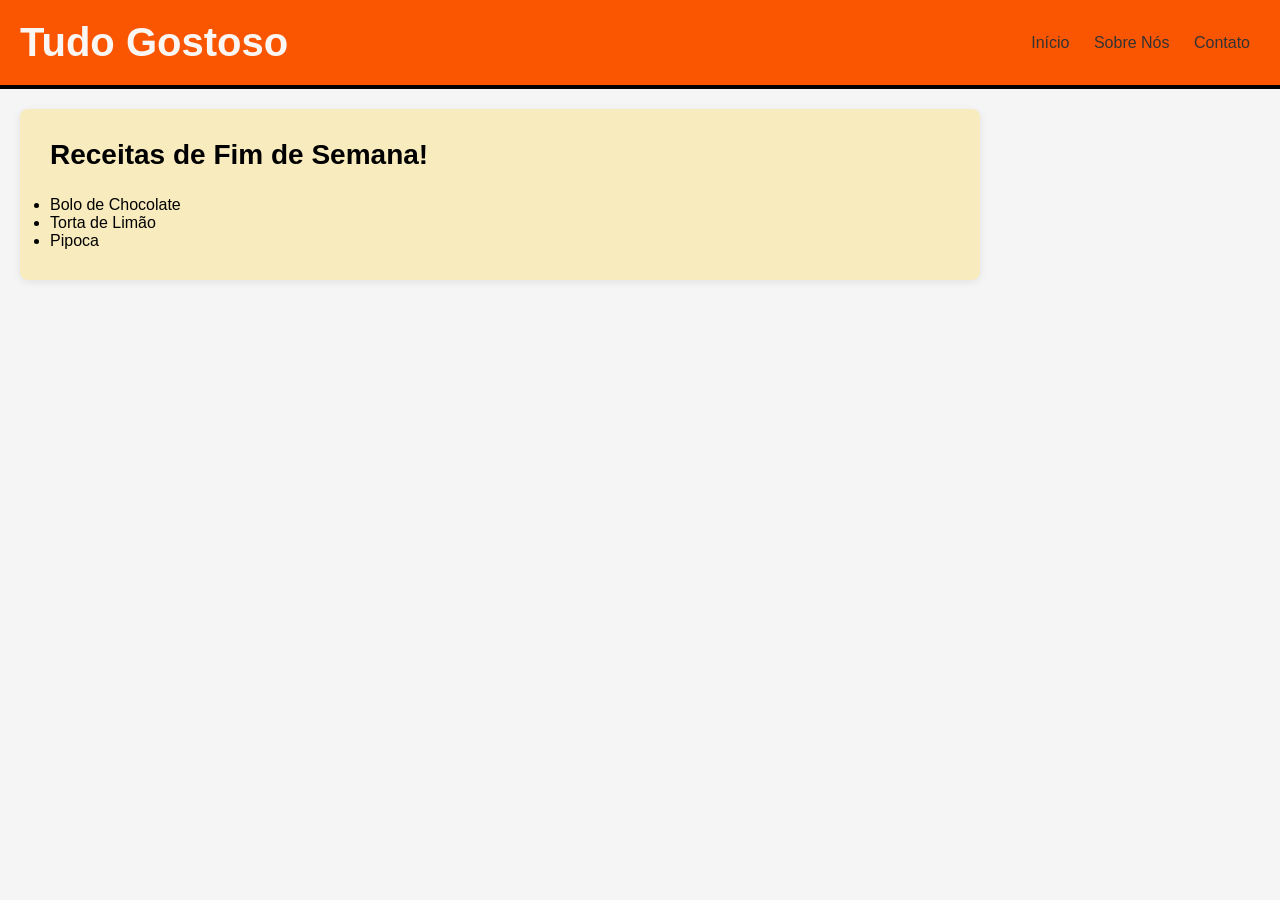
<file: index.html>
<!doctype html>
<html lang="pt-BR">
  <head>
    <meta charset="UTF-8" />
    <link rel="stylesheet" href="css/style.css" />
    <meta name="viewport" content="width=device-width, initial-scale=1.0" />
    <meta name="description" content="Receitas deliciosas para o seu fim de semana!"/>
    <title>Tudo Gostoso</title>
  </head>
  <body>
    <header>
      <h1>Tudo Gostoso</h1>
      <nav aria-label="primária">
        <a href="" target="_self">Início</a>
        <a href="" target="_self">Sobre Nós</a> <!-- Adicionar função -->
        <a href="" target="_self">Contato</a> <!-- Adicionar função -->
      </nav>
    </header>
    <main>
      <section>
        <h2>Receitas de Fim de Semana!</h2>
        <ul>
          <li>
            <a href="pages/boloDeChocolate.html" target="_self"
              >Bolo de Chocolate</a
            >
          </li>
          <li>
            <a href="pages/tortaDeLimao.html" target="_self">Torta de Limão</a>
          </li>
          <li><a href="pages/pipoca.html" target="_self">Pipoca</a></li>
        </ul>
      </section>
    </main>
  </body>
</html>
</file>
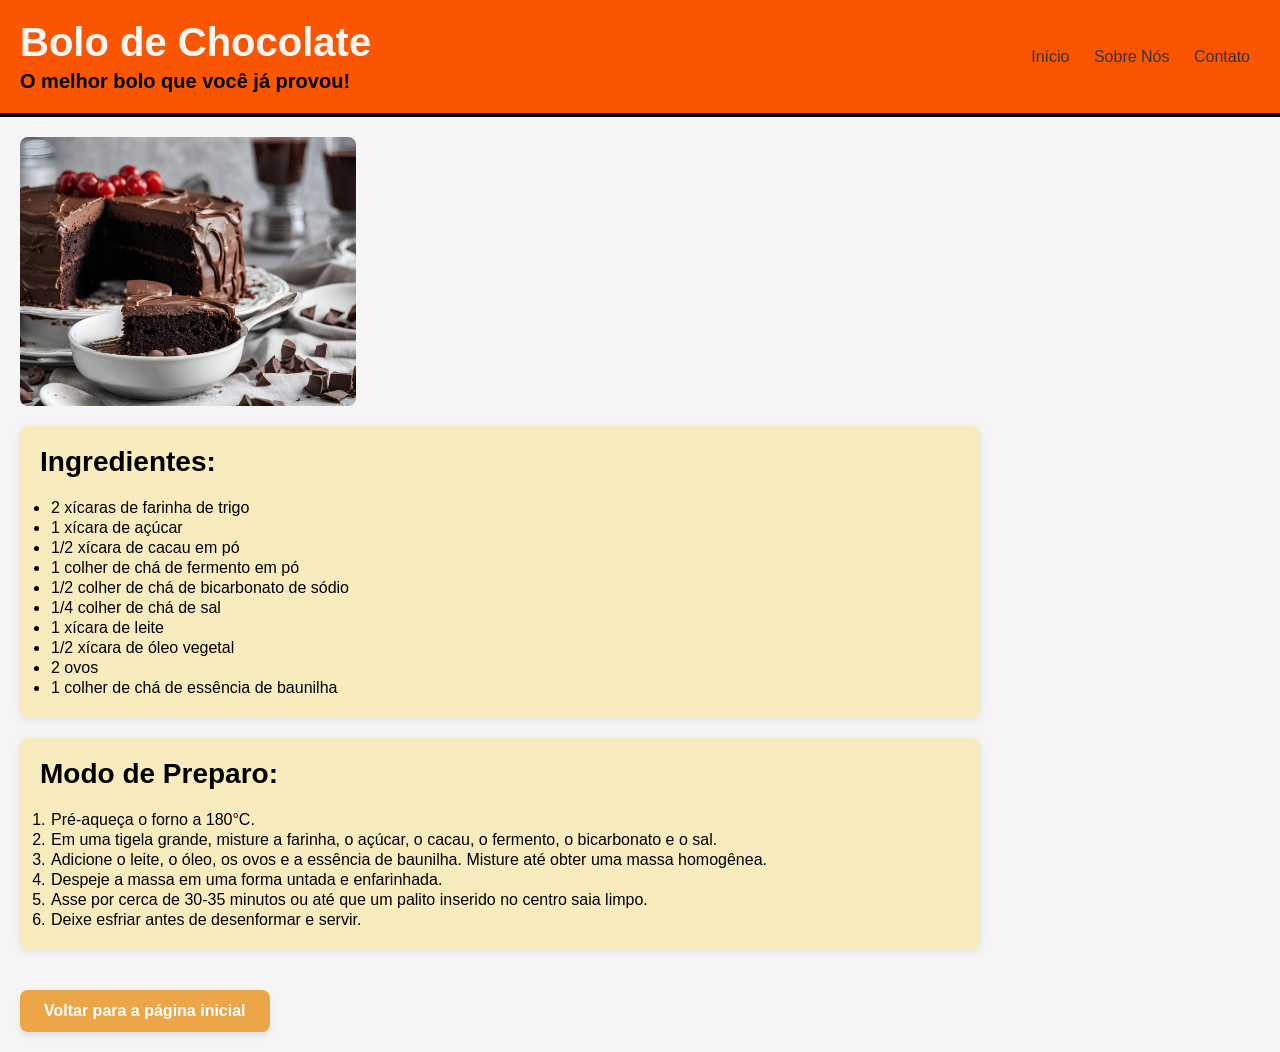
<file: pages/boloDeChocolate.html>
<!doctype html>
<html lang="pt-BR">
  <head>
    <meta charset="UTF-8" />
    <link rel="stylesheet" href="../css/receitas.css" />
    <meta name="viewport" content="width=device-width, initial-scale=1.0" />
    <meta name="description" content="Bolo de Chocolate para o seu fim de semana!"/>
    <title>Bolo de Chocolate</title>
  </head>
  <body>
    <header>
      <div>
        <h1>Bolo de Chocolate</h1>
        <p>O melhor bolo que você já provou!</p>
      </div>
      <nav aria-label="primária">
        <a href="../index.html" target="_self">Início</a>
        <a href="" target="_self">Sobre Nós</a>
        <a href="" target="_self">Contato</a>
      </nav>
    </header>
    <main>
      <div class="imagem-receita">
        <img src="../img/boloDeChocolate.jpg" alt="Bolo de Chocolate" />
      </div>
      <section>
        <h2>Ingredientes:</h2>
        <ul>
          <li>2 xícaras de farinha de trigo</li>
          <li>1 xícara de açúcar</li>
          <li>1/2 xícara de cacau em pó</li>
          <li>1 colher de chá de fermento em pó</li>
          <li>1/2 colher de chá de bicarbonato de sódio</li>
          <li>1/4 colher de chá de sal</li>
          <li>1 xícara de leite</li>
          <li>1/2 xícara de óleo vegetal</li>
          <li>2 ovos</li>
          <li>1 colher de chá de essência de baunilha</li>
        </ul>
      </section>
      <section>
        <h2>Modo de Preparo:</h2>
        <ol>
          <li>Pré-aqueça o forno a 180°C.</li>
          <li>
            Em uma tigela grande, misture a farinha, o açúcar, o cacau, o
            fermento, o bicarbonato e o sal.
          </li>
          <li>
            Adicione o leite, o óleo, os ovos e a essência de baunilha. Misture
            até obter uma massa homogênea.
          </li>
          <li>Despeje a massa em uma forma untada e enfarinhada.</li>
          <li>
            Asse por cerca de 30-35 minutos ou até que um palito inserido no
            centro saia limpo.
          </li>
          <li>Deixe esfriar antes de desenformar e servir.</li>
        </ol>
      </section>
    </main>
    <footer>
      <a class="btn-home" href="../index.html">Voltar para a página inicial</a>
    </footer>
  </body>
</html>
</file>
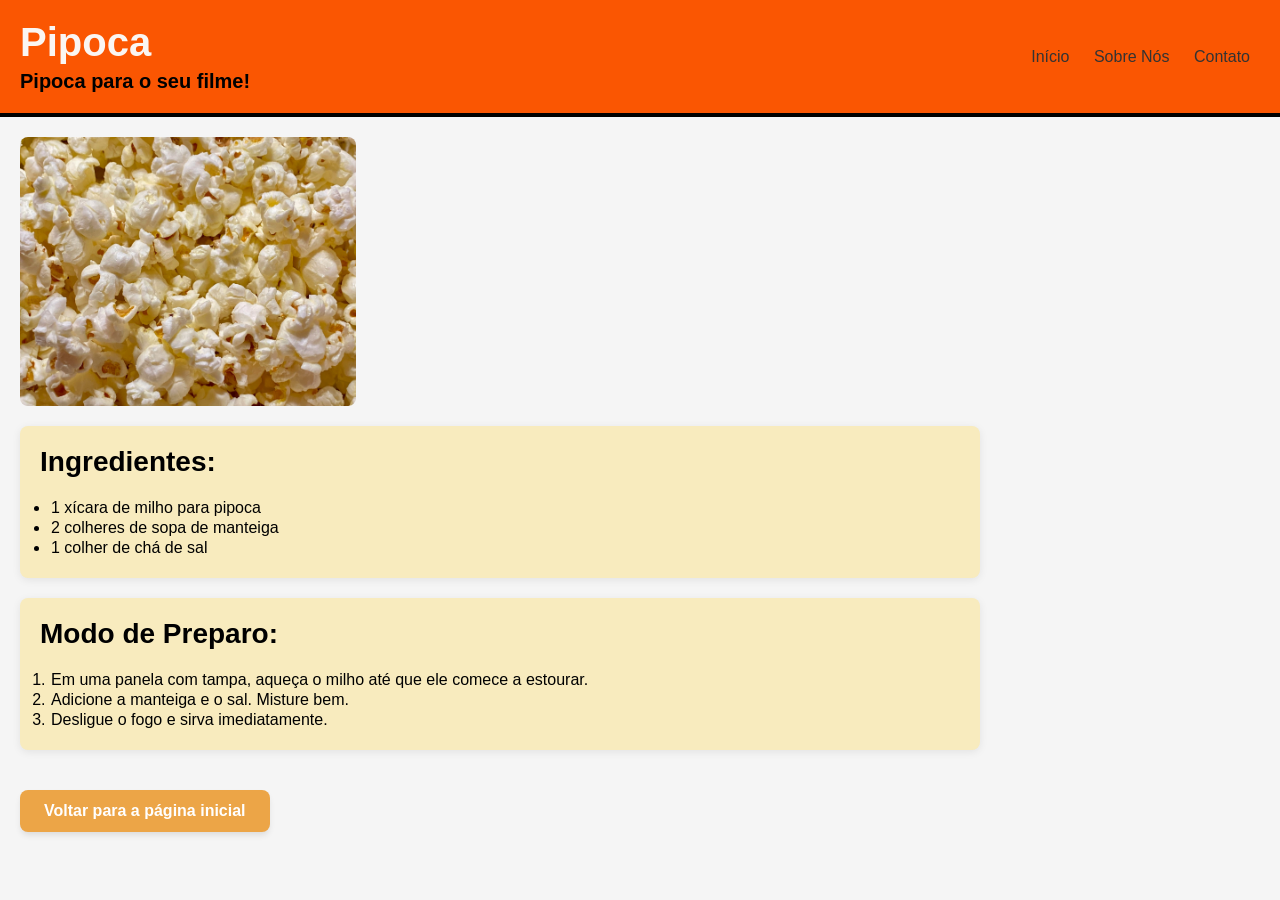
<file: pages/pipoca.html>
<!doctype html>
<html lang="pt-BR">
  <head>
    <meta charset="UTF-8" />
    <link rel="stylesheet" href="../css/receitas.css" />
    <meta name="viewport" content="width=device-width, initial-scale=1.0" />
    <meta name="description" content="Pipoca deliciosa para o seu filme!" />
    <title>Pipoca</title>
  </head>
  <body>
    <header>
      <div>
        <h1>Pipoca</h1>
        <p>Pipoca para o seu filme!</p>
      </div>
      <nav aria-label="primária">
        <a href="../index.html" target="_self">Início</a>
        <a href="" target="_self">Sobre Nós</a>
        <a href="" target="_self">Contato</a>
      </nav>
    </header>
    <main>
      <div class="imagem-receita">
        <img src="../img/pipoca.jpg" alt="Pipoca" />
      </div>
      <section>
        <h2>Ingredientes:</h2>
        <ul>
          <li>1 xícara de milho para pipoca</li>
          <li>2 colheres de sopa de manteiga</li>
          <li>1 colher de chá de sal</li>
        </ul>
      </section>
      <section>
        <h2>Modo de Preparo:</h2>
        <ol>
          <li>
            Em uma panela com tampa, aqueça o milho até que ele comece a
            estourar.
          </li>
          <li>Adicione a manteiga e o sal. Misture bem.</li>
          <li>Desligue o fogo e sirva imediatamente.</li>
        </ol>
      </section>
    </main>
    <footer>
      <a class="btn-home" href="../index.html">Voltar para a página inicial</a>
    </footer>
  </body>
</html>
</file>
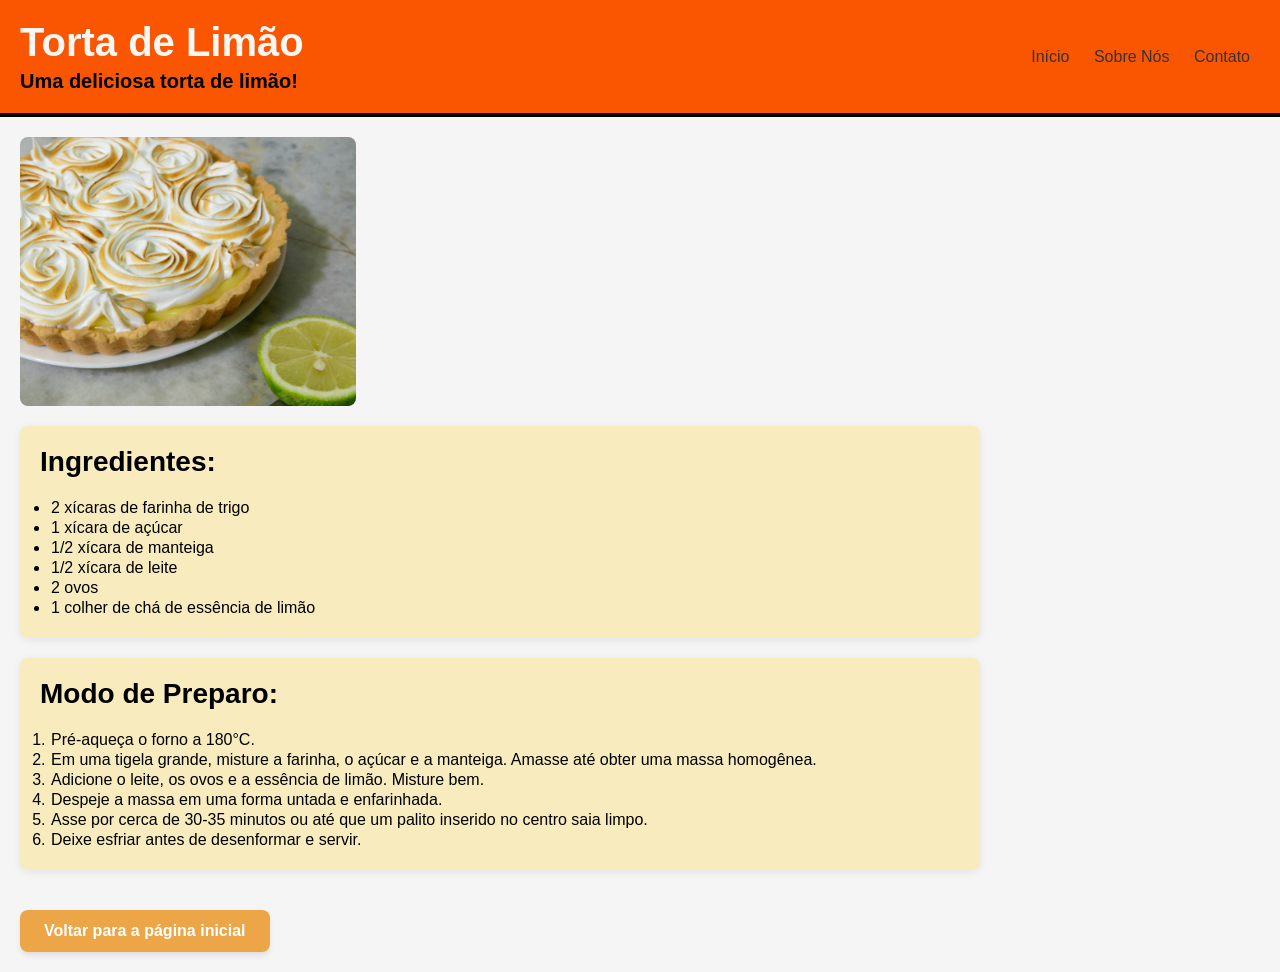
<file: pages/tortaDeLimao.html>
<!doctype html>
<html lang="pt-BR">
  <head>
    <meta charset="UTF-8" />
    <link rel="stylesheet" href="../css/receitas.css" />
    <meta name="viewport" content="width=device-width, initial-scale=1.0" />
    <meta name="description" content="Torta de Limão para o seu fim de semana!"/>
    <title>Torta de Limão</title>
  </head>
  <body>
    <header>
      <div>
        <h1>Torta de Limão</h1>
        <p>Uma deliciosa torta de limão!</p>
      </div>
      <nav aria-label="primária">
        <a href="../index.html" target="_self">Início</a>
        <a href="" target="_self">Sobre Nós</a>
        <a href="" target="_self">Contato</a>
      </nav>
    </header>
    <main>
      <div class="imagem-receita">
        <img src="../img/tortaDeLimao.jpg" alt="Torta de Limão" />
      </div>
      <section>
        <h2>Ingredientes:</h2>
        <ul>
          <li>2 xícaras de farinha de trigo</li>
          <li>1 xícara de açúcar</li>
          <li>1/2 xícara de manteiga</li>
          <li>1/2 xícara de leite</li>
          <li>2 ovos</li>
          <li>1 colher de chá de essência de limão</li>
        </ul>
      </section>
      <section>
        <h2>Modo de Preparo:</h2>
        <ol>
          <li>Pré-aqueça o forno a 180°C.</li>
          <li>
            Em uma tigela grande, misture a farinha, o açúcar e a manteiga.
            Amasse até obter uma massa homogênea.
          </li>
          <li>Adicione o leite, os ovos e a essência de limão. Misture bem.</li>
          <li>Despeje a massa em uma forma untada e enfarinhada.</li>
          <li>
            Asse por cerca de 30-35 minutos ou até que um palito inserido no
            centro saia limpo.
          </li>
          <li>Deixe esfriar antes de desenformar e servir.</li>
        </ol>
      </section>
    </main>
    <footer>
      <a class="btn-home" href="../index.html">Voltar para a página inicial</a>
    </footer>
  </body>
</html>
</file>
<file: css/style.css>
/* RESET CSS */
/* Resetando margens e padding padrão de todos os elementos */
* {
  margin: 0; /* Removendo margens padrão de todos os elementos */
  padding: 0; /* Removendo espaçamento interno padrão de todos os elementos */
  box-sizing: border-box; /* Incluindo bordas e padding no tamanho total dos elementos */
}

/* Estilo para o corpo do documento */
body {
  font-family: "Open Sans", Arial, Helvetica, sans-serif; /* Fonte padrão do corpo do documento */
  background-color: #f5f5f5; /* Cor de fundo do corpo do documento */
  margin: 0; /* Removendo margens padrão */
  padding: 0; /* Removendo espaçamento interno padrão */
}

/* CABEÇALHO E NAVEGAÇÃO */
/* Estilo para o cabeçalho */
header {
  background-color: #fa5602; /* Cor de fundo do cabeçalho */
  display: flex; /* Usando flexbox para organizar os elementos do cabeçalho */
  justify-content: space-between; /* Espaço entre o título e a navegação */
  align-items: center; /* Alinhando verticalmente os itens */
  padding: 20px 20px; /* Espaçamento interno do cabeçalho */
  border-bottom: 4px solid black; /* Borda inferior */
}

/* Espaço entre os links de navegação */
nav a {
  margin: 10px; /* Espaço horizontal entre os links */
  text-decoration: none; /* Removendo sublinhado dos links */
  color: #333; /* Cor do texto dos links */
}

/* Estilo para o título */
h1 {
  font-size: 40px; /* Tamanho da fonte do título */
  font-weight: 700; /* Peso da fonte do título */
  font-family: "Open Sans", Arial, Helvetica, sans-serif; /* Fonte do título */
  color: #faf6f3; /* Cor do texto do título */
}

/* CONTEÚDO PRINCIPAL */
/* Estilo conteúdo principal */
main {
  max-width: 1000px; /* Largura máxima */
  margin: 0px; /* Margem para o canto da página */
  padding: 20px 20px; /* Espaçamento interno */
}

/* Estilo da Seção */
section {
  background-color: rgb(248, 235, 190); /* Cor do fundo */
  padding: 30px; /* Espaçamento interno */
  border-radius: 8px; /* Arredonda os cantos */
  box-shadow: 0 2px 8px rgba(0, 0, 0, 0.08); /* Sombra sutil com 8% de preto */
}

/* Estilho do h2 dentro do section */
section h2 {
  color: black; /* Cor da letra */
  font-size: 28px; /* Tamanho da fonte */
  margin-bottom: 25px; /* Espaçamento inferior */
}

/* LISTA DE RECEITAS */
/* Seleciona apenas os links que estão dentro da lista da section */
section ul li a {
  text-decoration: none; /* Remove o sublinhado */
  color: #000000; /* Deixa o texto preto */
}
</file>
<file: css/receitas.css>
/* RESET CSS */
/* Resetando margens e padding padrão de todos os elementos */
* {
  margin: 0; /* Removendo margens padrão de todos os elementos */
  padding: 0; /* Removendo espaçamento interno padrão de todos os elementos */
  box-sizing: border-box; /* Incluindo bordas e padding no tamanho total dos elementos */
}

/* Estilo para o corpo do documento */
body {
  font-family:
    "Open Sans", Arial, Helvetica, sans-serif; /* Fonte padrão do corpo do documento */
  background-color: #f5f5f5; /* Cor de fundo do corpo do documento */
  margin: 0; /* Removendo margens padrão */
  padding: 0; /* Removendo espaçamento interno padrão */
}

/* ESTILO PARA O CABEÇALHO */
header {
  background-color: #fa5602; /* Cor de fundo do cabeçalho */
  display: flex; /* Display flexível */
  justify-content: space-between; /* Espaço entre o título e a navegação */
  align-items: center; /* Alinhando os itens */
  flex-direction: row; /* Agrupando em linha (lado a lado) */
  padding: 20px 20px; /* Espaçamento interno do cabeçalho */
  border-bottom: 4px solid black; /* Borda inferior */
}

/* Espaço entre os links de navegação */
nav a {
  margin: 10px; /* Espaço horizontal entre os links */
  text-decoration: none; /* Removendo sublinhado dos links */
  color: #333; /* Cor do texto dos links */
}

/* Estilo para o título */
header h1 {
  font-size: 40px; /* Tamanho da fonte do título */
  font-weight: 700; /* Peso da fonte do título */
  font-family: "Open Sans", Arial, Helvetica, sans-serif; /* Fonte do título */
  margin-bottom: 5px; /* Margem inferior */
  color: #faf6f3; /* Cor do texto do título */
}

/* Estilo para o parágrafo */
header p {
  font-size: 20px; /* Tamanho da fonte do parágrafo */
  font-weight: 700; /* Peso da fonte do parágrafo */
  font-family:
    "Open Sans", Arial, Helvetica, sans-serif; /* Fonte do parágrafo */
  color: black; /* Cor do texto do parágrafo */
}

/* CONTEÚDO PRINCIPAL */
main {
  max-width: 1000px; /* Largura máxima */
  margin: 0px; /* Margem para o canto da página */
  padding: 20px 20px; /* Espaçamento interno */
}

/* Estilo da div da imagem */
.imagem-receita {
  display: flex; /* Display flexível */
  justify-content: left; /* Centralizando */
  margin-bottom: 20px; /* Margem inferior */
}

/* Estilo da Imagem */
.imagem-receita img {
  width: 35%; /* Tamanho ocupado da div */
  max-width: 500px; /* Tamanho máximo disponível */
  height: auto; /* Altura automático conforme largura */
  border-radius: 8px; /* Arrendonda os cantos */
}

/* Estilo da Seção */
section {
  background-color: rgb(248, 235, 190); /* Cor do fundo */
  padding: 20px; /* Espaçamento interno */
  border-radius: 8px; /* Arredonda os cantos */
  box-shadow: 0 2px 8px rgba(0, 0, 0, 0.08); /* Sombra sutil com 8% de preto */
  margin-bottom: 20px; /*Margem inferior*/
}

/* Estilho do h2 dentro do section */
section h2 {
  color: black; /* Cor da letra */
  font-size: 28px; /* Tamanho da fonte */
  margin-bottom: 20px; /* Espaçamento inferior */
}

/* Estilo para as linhas da receita */
section ul li,
section ol li {
  padding: 1px; /* Espaçamento interno */
  margin-left: 10px; /* Espaçamento esquerdo */
}

/* Estilo do Botão */
.btn-home {
  display: inline-block; /* Ajuste de botão*/
  padding: 12px 24px; /* Margem interna */
  margin-left: 20px; /* Espaçamento esquerdo */
  margin-bottom: 20px; /* Espaçamento inferior */
  background-color: #eca547; /* Cor da caixa */
  color: #ffffff; /* Texto branco */
  text-decoration: none; /* Remove o sublinhado padrão do link */
  font-family: sans-serif; /* Fonte */
  font-size: 16px; /* Tamanho da fonte */
  font-weight: 600; /* Peso da fonte */
  border-radius: 8px; /* Cantos arredondados */
  box-shadow: 0 4px 6px -1px rgba(0, 0, 0, 0.1); /* Sombra leve */
  transition: all 0.3s ease; /* Transição suave para o efeito hover */
  cursor: pointer; /* Cursor de clique */
}

/* Efeito ao passar o mouse por cima (Hover) */
.btn-home:hover {
  background-color: #f19926; /* Laranja mais escuro */
  transform: translateY(-2px); /* Move o botão levemente para cima */
  box-shadow: 0 6px 12px -2px rgba(0, 0, 0, 0.15); /* Sombra maior */
}

/* Efeito ao clicar (Active) */
.btn-home:active {
  transform: translateY(0); /* Volta à posição original */
}
</file>
